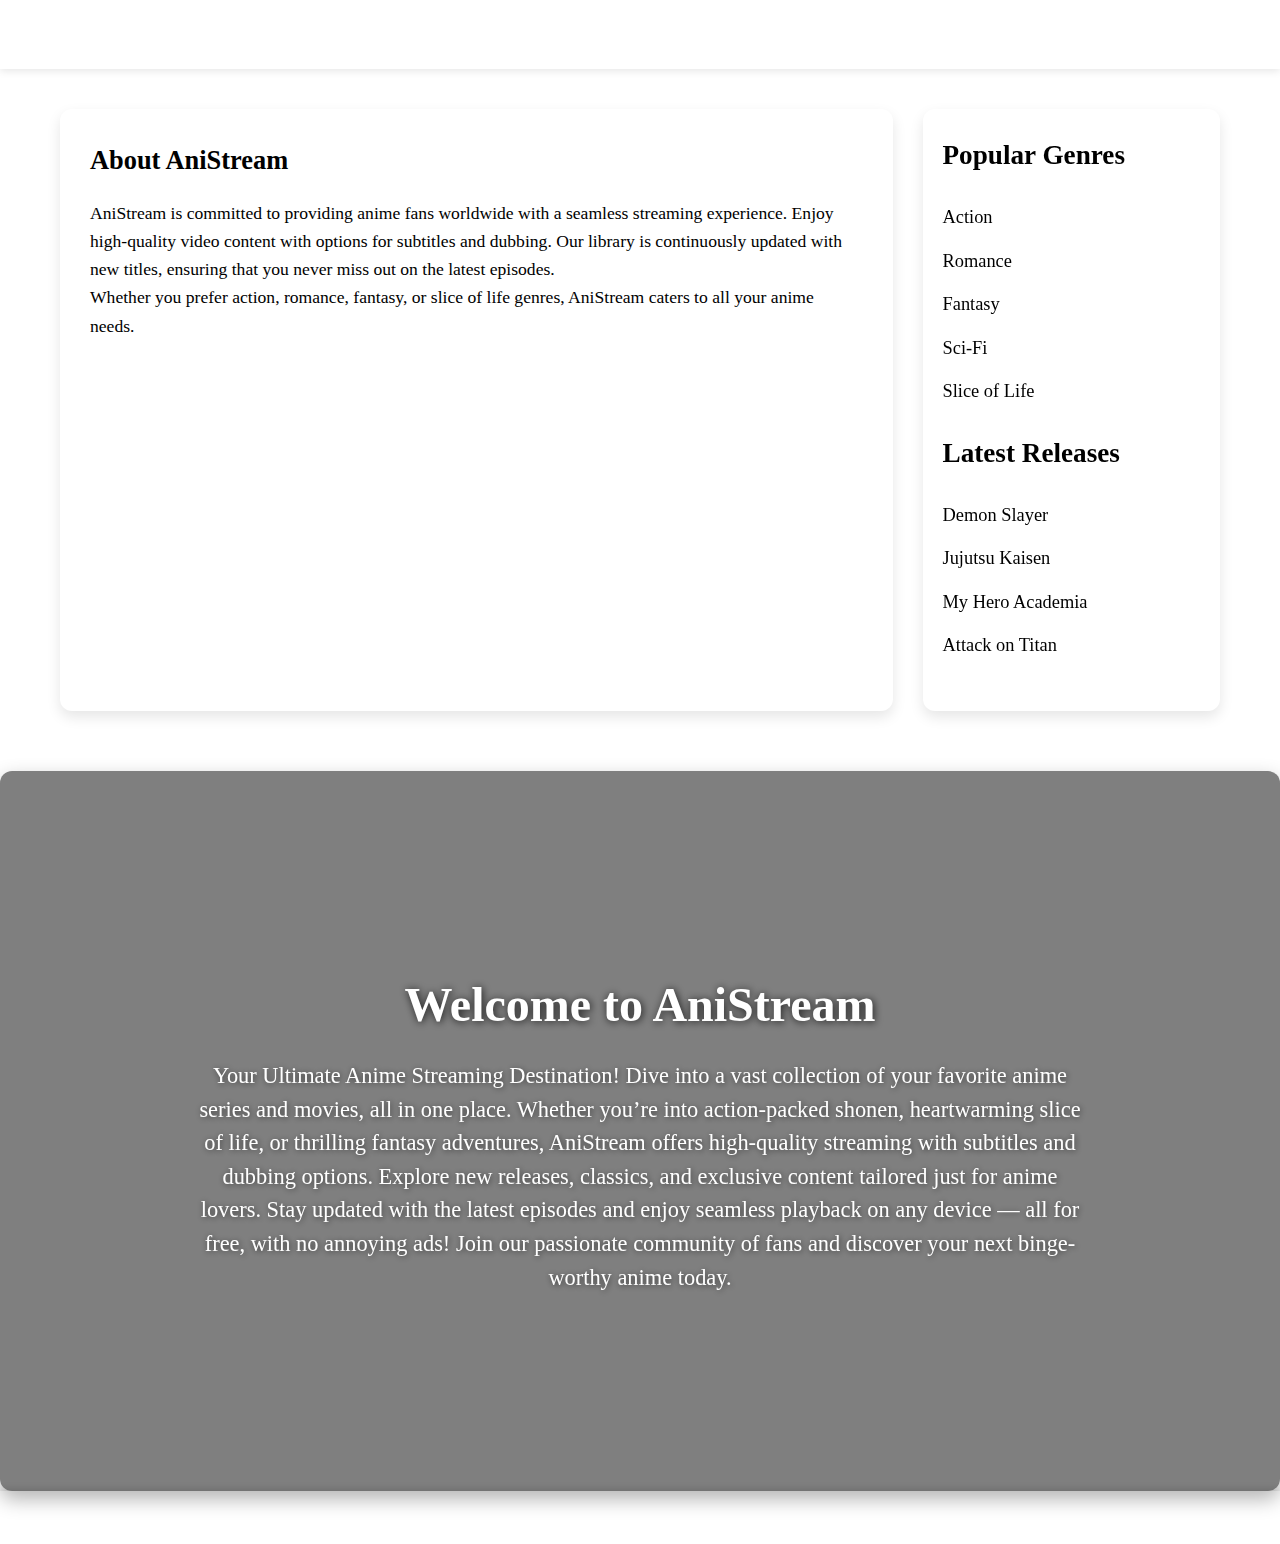
<file: index.html>
<!DOCTYPE html>
<html lang="en">
<head>
  <meta charset="UTF-8" />
  <meta name="viewport" content="width=device-width, initial-scale=1" />
  <title>AniStream - Home</title>
  <link rel="stylesheet" href="style.css" />
  <meta name="description" content="AniStream - Your ultimate anime streaming destination. Watch action, fantasy, romance, and more in high quality." />
</head>
<body>
  <nav class="navbar" role="navigation" aria-label="Primary navigation">
    <div class="nav-container">
      <div class="nav-logo" tabindex="0">AniStream</div>

      <input type="checkbox" id="nav-toggle" />
      <label for="nav-toggle" class="nav-toggle-label" aria-label="Toggle navigation menu">
        <span></span>
        <span></span>
        <span></span>
      </label>

      <div class="nav-links">
        <a href="index.html" aria-current="page" tabindex="0">HOME</a>
        <a href="services.html" tabindex="0">SERVICES</a>
        <a href="about.html" tabindex="0">ABOUT US</a>
        <a href="contact.html" tabindex="0">CONTACT</a>
      </div>
    </div>
  </nav>

  <!-- Sidebar toggle for mobile -->
  <input type="checkbox" id="sidebar-toggle" />
  <label for="sidebar-toggle" id="sidebar-toggle-label" tabindex="0" aria-label="Toggle sidebar with genres and latest releases">
    ☰ Genres & Releases
  </label>

  <main class="main-content" role="main">
    <section class="info-box" aria-label="Information about AniStream">
      <h2>About AniStream</h2>
      <p>
        AniStream is committed to providing anime fans worldwide with a seamless
        streaming experience. Enjoy high-quality video content with options for
        subtitles and dubbing. Our library is continuously updated with new titles,
        ensuring that you never miss out on the latest episodes.
      </p>
      <p>
        Whether you prefer action, romance, fantasy, or slice of life genres,
        AniStream caters to all your anime needs.
      </p>
    </section>

    <aside class="sidebar" aria-label="Sidebar with popular genres and latest releases">
      <h3>Popular Genres</h3>
      <ul>
        <li><a href="#" tabindex="0">Action</a></li>
        <li><a href="#" tabindex="0">Romance</a></li>
        <li><a href="#" tabindex="0">Fantasy</a></li>
        <li><a href="#" tabindex="0">Sci-Fi</a></li>
        <li><a href="#" tabindex="0">Slice of Life</a></li>
      </ul>

      <h3>Latest Releases</h3>
      <ul>
        <li><a href="#" tabindex="0">Demon Slayer</a></li>
        <li><a href="#" tabindex="0">Jujutsu Kaisen</a></li>
        <li><a href="#" tabindex="0">My Hero Academia</a></li>
        <li><a href="#" tabindex="0">Attack on Titan</a></li>
      </ul>
    </aside>
  </main>

  <section class="hero" role="banner" aria-label="Welcome section">
    <div class="hero-content">
      <h1>Welcome to AniStream</h1>
      <p>
        Your Ultimate Anime Streaming Destination! Dive into a vast collection
        of your favorite anime series and movies, all in one place. Whether
        you’re into action-packed shonen, heartwarming slice of life, or
        thrilling fantasy adventures, AniStream offers high-quality streaming
        with subtitles and dubbing options. Explore new releases, classics,
        and exclusive content tailored just for anime lovers. Stay updated
        with the latest episodes and enjoy seamless playback on any device — 
        all for free, with no annoying ads! Join our passionate community of
        fans and discover your next binge-worthy anime today.
      </p>
    </div>
  </section>

  <footer class="footer" role="contentinfo">
    &copy; 2025 AniStream. All rights reserved.
  </footer>
</body>
</html>
</file>
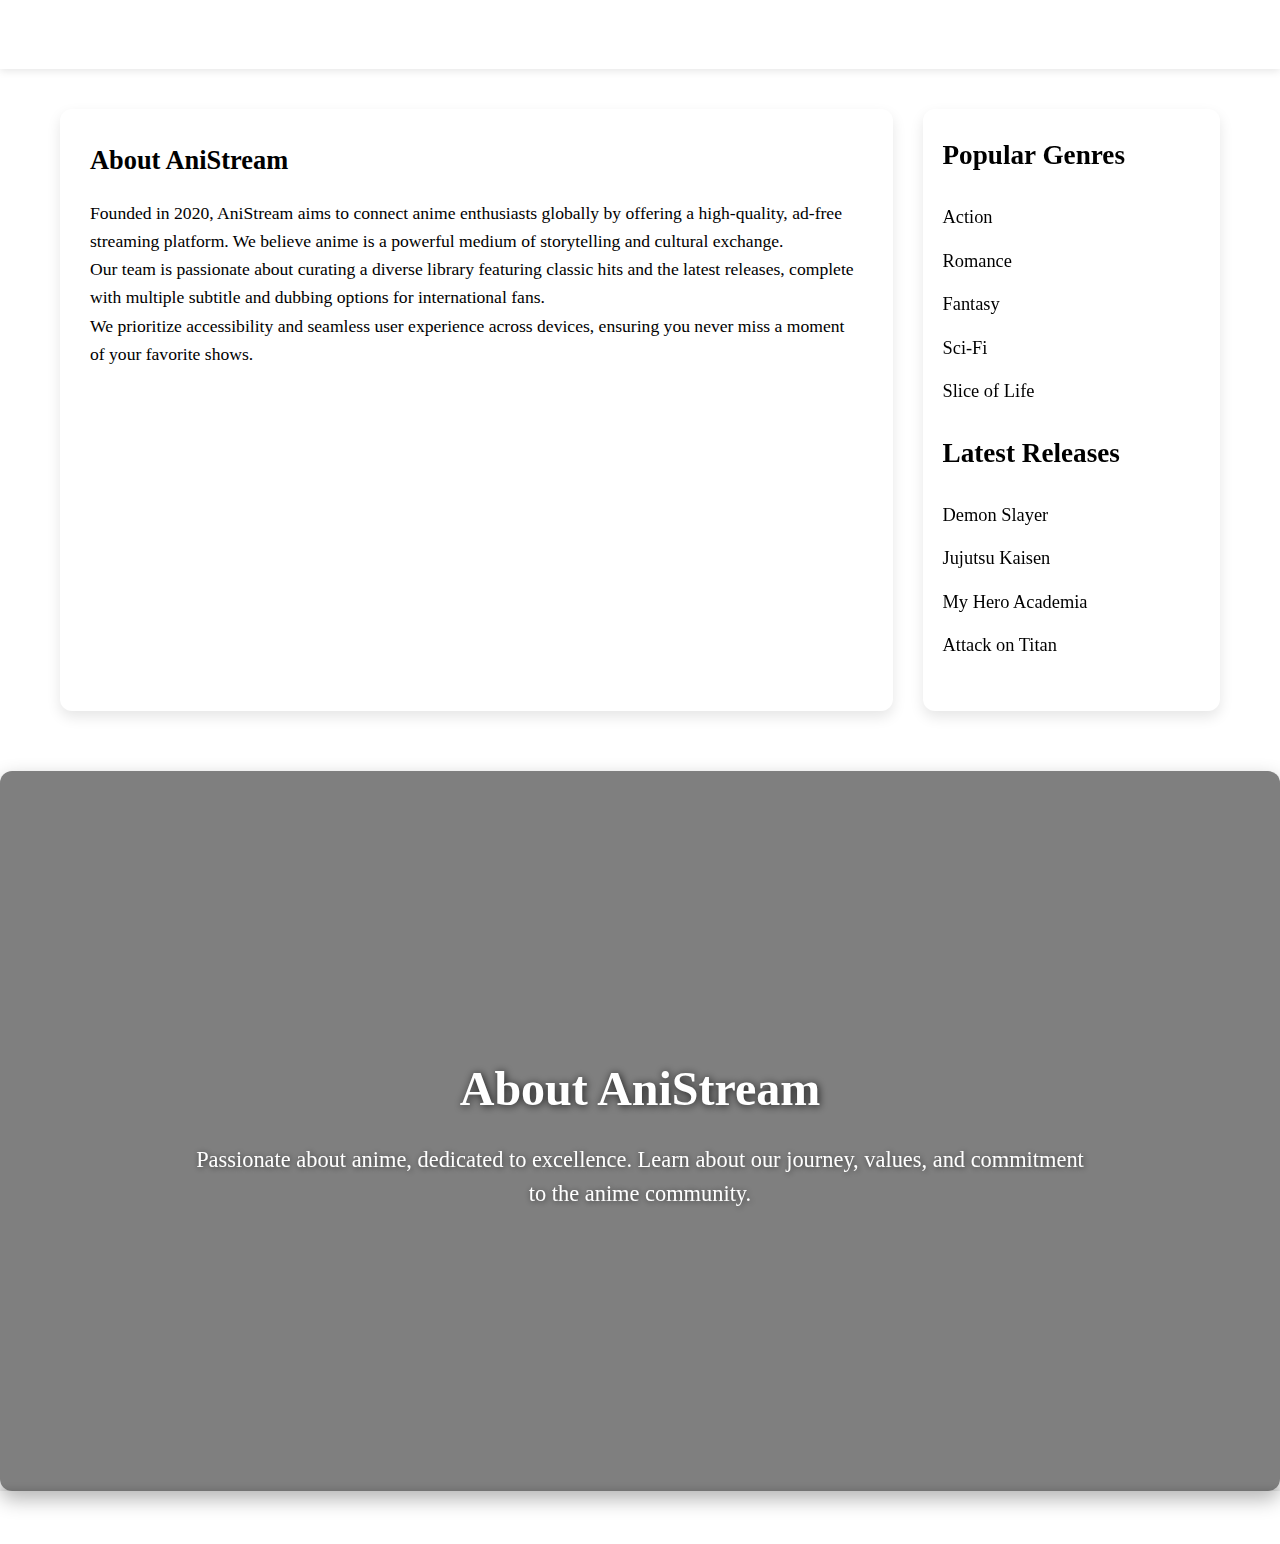
<file: about.html>
<!DOCTYPE html>
<html lang="en">
<head>
  <meta charset="UTF-8" />
  <meta name="viewport" content="width=device-width, initial-scale=1" />
  <title>AniStream - About Us</title>
  <link rel="stylesheet" href="style.css" />
  <meta name="description" content="Learn more about AniStream - our mission, vision, and team dedicated to bringing you the best anime streaming experience." />
</head>
<body>
  <nav class="navbar" role="navigation" aria-label="Primary navigation">
    <div class="nav-container">
      <div class="nav-logo" tabindex="0">AniStream</div>

      <input type="checkbox" id="nav-toggle" />
      <label for="nav-toggle" class="nav-toggle-label" aria-label="Toggle navigation menu">
        <span></span>
        <span></span>
        <span></span>
      </label>

      <div class="nav-links">
        <a href="index.html" tabindex="0">HOME</a>
        <a href="services.html" tabindex="0">SERVICES</a>
        <a href="about.html" aria-current="page" tabindex="0">ABOUT US</a>
        <a href="contact.html" tabindex="0">CONTACT</a>
      </div>
    </div>
  </nav>

  <input type="checkbox" id="sidebar-toggle" />
  <label for="sidebar-toggle" id="sidebar-toggle-label" tabindex="0" aria-label="Toggle sidebar with genres and latest releases">
    ☰ Genres & Releases
  </label>

  <main class="main-content" role="main">
    <section class="info-box" aria-label="About AniStream detailed information">
      <h2>About AniStream</h2>
      <p>
        Founded in 2020, AniStream aims to connect anime enthusiasts globally by
        offering a high-quality, ad-free streaming platform. We believe anime
        is a powerful medium of storytelling and cultural exchange.
      </p>
      <p>
        Our team is passionate about curating a diverse library featuring
        classic hits and the latest releases, complete with multiple subtitle
        and dubbing options for international fans.
      </p>
      <p>
        We prioritize accessibility and seamless user experience across devices,
        ensuring you never miss a moment of your favorite shows.
      </p>
    </section>

    <aside class="sidebar" aria-label="Sidebar with popular genres and latest releases">
      <h3>Popular Genres</h3>
      <ul>
        <li><a href="#" tabindex="0">Action</a></li>
        <li><a href="#" tabindex="0">Romance</a></li>
        <li><a href="#" tabindex="0">Fantasy</a></li>
        <li><a href="#" tabindex="0">Sci-Fi</a></li>
        <li><a href="#" tabindex="0">Slice of Life</a></li>
      </ul>

      <h3>Latest Releases</h3>
      <ul>
        <li><a href="#" tabindex="0">Demon Slayer</a></li>
        <li><a href="#" tabindex="0">Jujutsu Kaisen</a></li>
        <li><a href="#" tabindex="0">My Hero Academia</a></li>
        <li><a href="#" tabindex="0">Attack on Titan</a></li>
      </ul>
    </aside>
  </main>

  <section class="hero" role="banner" aria-label="About Us banner section" style="background-image: url('https://wallpapers.com/images/featured/kimi-no-na-wa-background-2becrugr18wzd6h5.jpg');">
    <div class="hero-content">
      <h1>About AniStream</h1>
      <p>
        Passionate about anime, dedicated to excellence. Learn about our journey,
        values, and commitment to the anime community.
      </p>
    </div>
  </section>

  <footer class="footer" role="contentinfo">
    &copy; 2025 AniStream. All rights reserved.
  </footer>
</body>
</html>
</file>
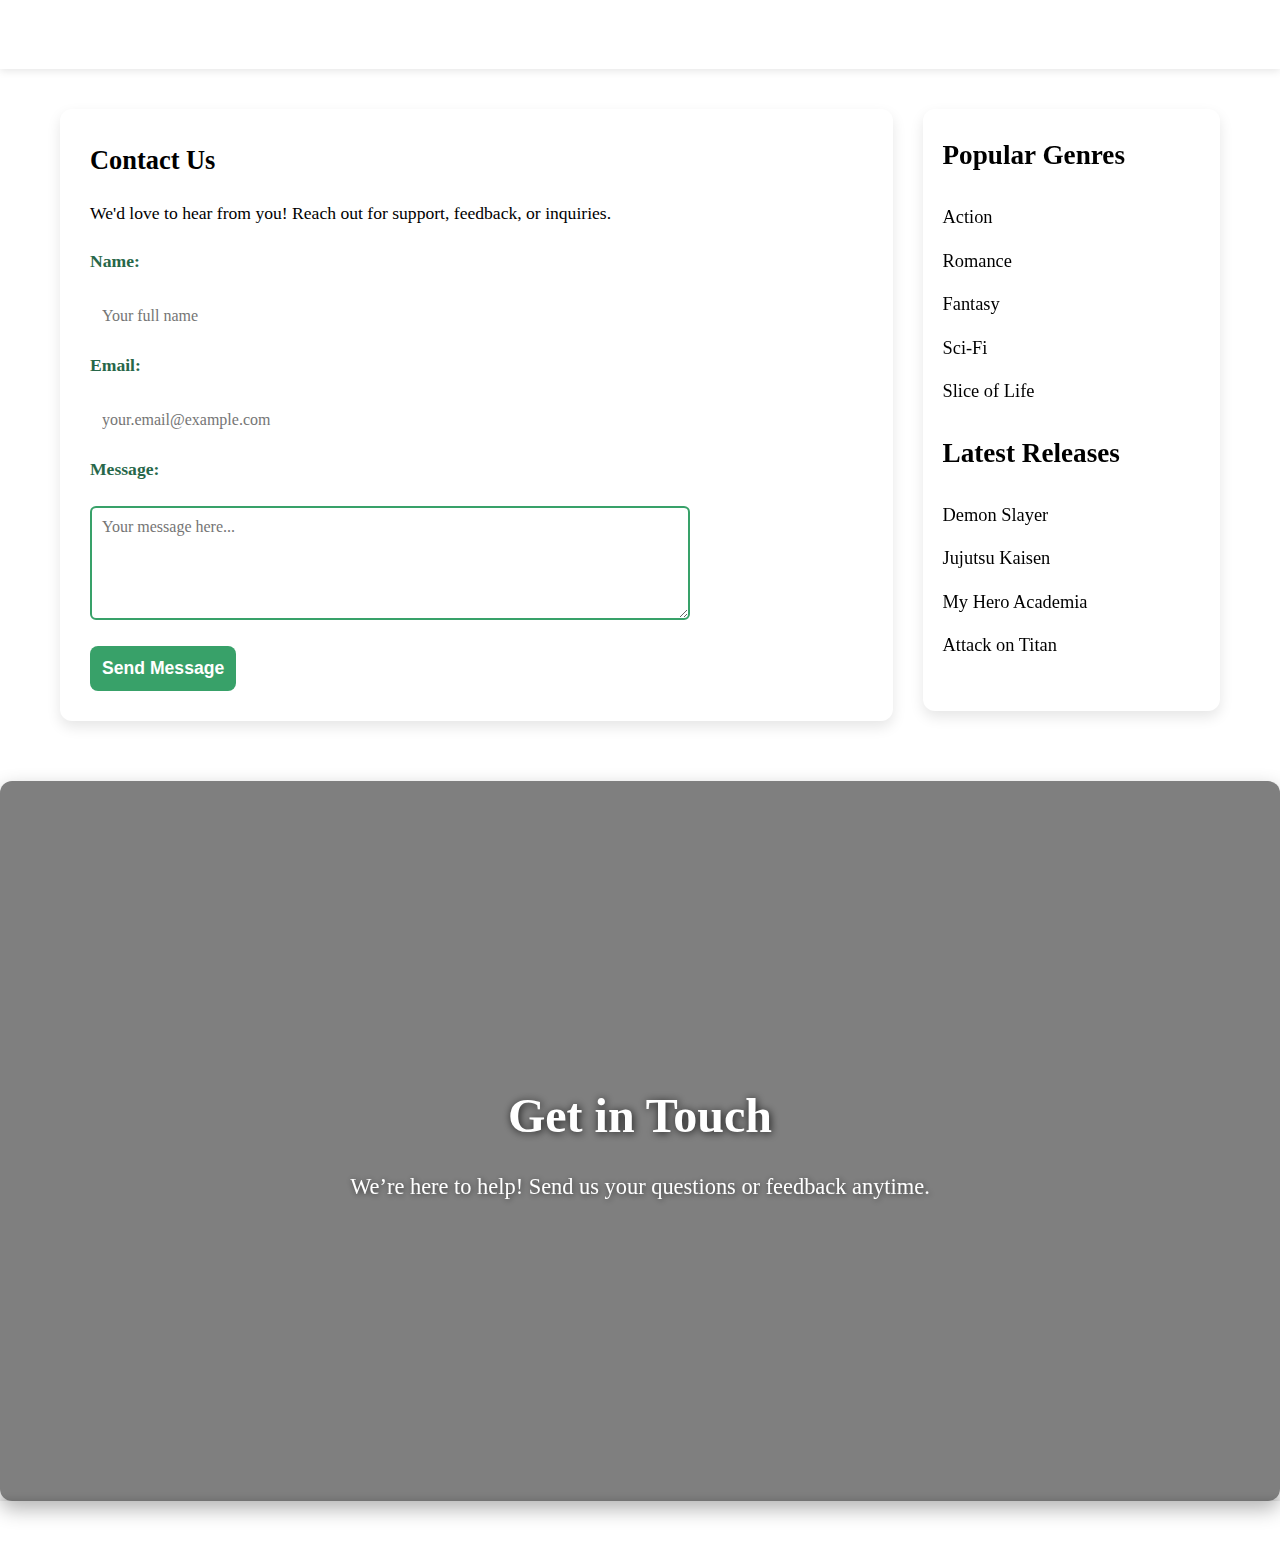
<file: contact.html>
<!DOCTYPE html>
<html lang="en">
<head>
  <meta charset="UTF-8" />
  <meta name="viewport" content="width=device-width, initial-scale=1" />
  <title>AniStream - Contact</title>
  <link rel="stylesheet" href="style.css" />
  <meta name="description" content="Contact AniStream support and team for inquiries, feedback, and support." />
  <style>
    /* Inline styles for feedback form */
    .feedback-form {
      display: flex;
      flex-direction: column;
      gap: 1rem;
      max-width: 600px;
      margin-top: 20px;
    }
    .feedback-form label {
      font-weight: 600;
      color: #276749; /* emerald-700 */
    }
    .feedback-form input,
    .feedback-form textarea {
      padding: 10px;
      border: 2px solid #38a169; /* emerald-400 */
      border-radius: 6px;
      font-size: 1rem;
      font-family: inherit;
      resize: vertical;
      transition: border-color 0.3s ease;
    }
    .feedback-form input:focus,
    .feedback-form textarea:focus {
      outline: none;
      border-color: #234e52; /* dark teal */
    }
    .feedback-form button {
      background-color: #38a169; /* emerald-400 */
      color: white;
      border: none;
      padding: 12px;
      font-size: 1.1rem;
      border-radius: 8px;
      cursor: pointer;
      font-weight: 700;
      transition: background-color 0.3s ease;
      width: fit-content;
      align-self: flex-start;
    }
    .feedback-form button:hover,
    .feedback-form button:focus {
      background-color: #276749; /* emerald-700 */
      outline: none;
    }
    /* Confirmation message after submit */
    .thank-you-message {
      margin-top: 1rem;
      color: #234e52;
      font-weight: 600;
      display: none;
    }
    form:target .thank-you-message {
      display: block;
    }
  </style>
</head>
<body>
  <nav class="navbar" role="navigation" aria-label="Primary navigation">
    <div class="nav-container">
      <div class="nav-logo" tabindex="0">AniStream</div>

      <input type="checkbox" id="nav-toggle" />
      <label for="nav-toggle" class="nav-toggle-label" aria-label="Toggle navigation menu">
        <span></span>
        <span></span>
        <span></span>
      </label>

      <div class="nav-links">
        <a href="index.html" tabindex="0">HOME</a>
        <a href="services.html" tabindex="0">SERVICES</a>
        <a href="about.html" tabindex="0">ABOUT US</a>
        <a href="contact.html" aria-current="page" tabindex="0">CONTACT</a>
      </div>
    </div>
  </nav>

  <input type="checkbox" id="sidebar-toggle" />
  <label for="sidebar-toggle" id="sidebar-toggle-label" tabindex="0" aria-label="Toggle sidebar with genres and latest releases">
    ☰ Genres & Releases
  </label>

  <main class="main-content" role="main">
    <section class="info-box" aria-label="Contact AniStream team">
      <h2>Contact Us</h2>
      <p>
        We'd love to hear from you! Reach out for support, feedback, or inquiries.
      </p>

      <form action="https://formspree.io/f/mjkorwpk" method="POST" class="feedback-form" novalidate>
        <label for="name">Name:</label>
        <input type="text" id="name" name="name" placeholder="Your full name" required aria-required="true" />

        <label for="email">Email:</label>
        <input type="email" id="email" name="_replyto" placeholder="your.email@example.com" required aria-required="true" />

        <label for="message">Message:</label>
        <textarea id="message" name="message" rows="5" placeholder="Your message here..." required aria-required="true"></textarea>

        <button type="submit">Send Message</button>

        <p class="thank-you-message" aria-live="polite" role="alert">
          Thank you for your feedback! We will get back to you shortly.
        </p>
      </form>
    </section>

    <aside class="sidebar" aria-label="Sidebar with popular genres and latest releases">
      <h3>Popular Genres</h3>
      <ul>
        <li><a href="#" tabindex="0">Action</a></li>
        <li><a href="#" tabindex="0">Romance</a></li>
        <li><a href="#" tabindex="0">Fantasy</a></li>
        <li><a href="#" tabindex="0">Sci-Fi</a></li>
        <li><a href="#" tabindex="0">Slice of Life</a></li>
      </ul>

      <h3>Latest Releases</h3>
      <ul>
        <li><a href="#" tabindex="0">Demon Slayer</a></li>
        <li><a href="#" tabindex="0">Jujutsu Kaisen</a></li>
        <li><a href="#" tabindex="0">My Hero Academia</a></li>
        <li><a href="#" tabindex="0">Attack on Titan</a></li>
      </ul>
    </aside>
  </main>

  <section class="hero" role="banner" aria-label="Contact banner section" style="background-image: url('https://static.vecteezy.com/system/resources/thumbnails/036/095/249/small_2x/ai-generated-anime-girl-eyes-wallpapers-photo.jpg');">
    <div class="hero-content">
      <h1>Get in Touch</h1>
      <p>
        We’re here to help! Send us your questions or feedback anytime.
      </p>
    </div>
  </section>

  <footer class="footer" role="contentinfo">
    &copy; 2025 AniStream. All rights reserved.
  </footer>
</body>
</html>
</file>
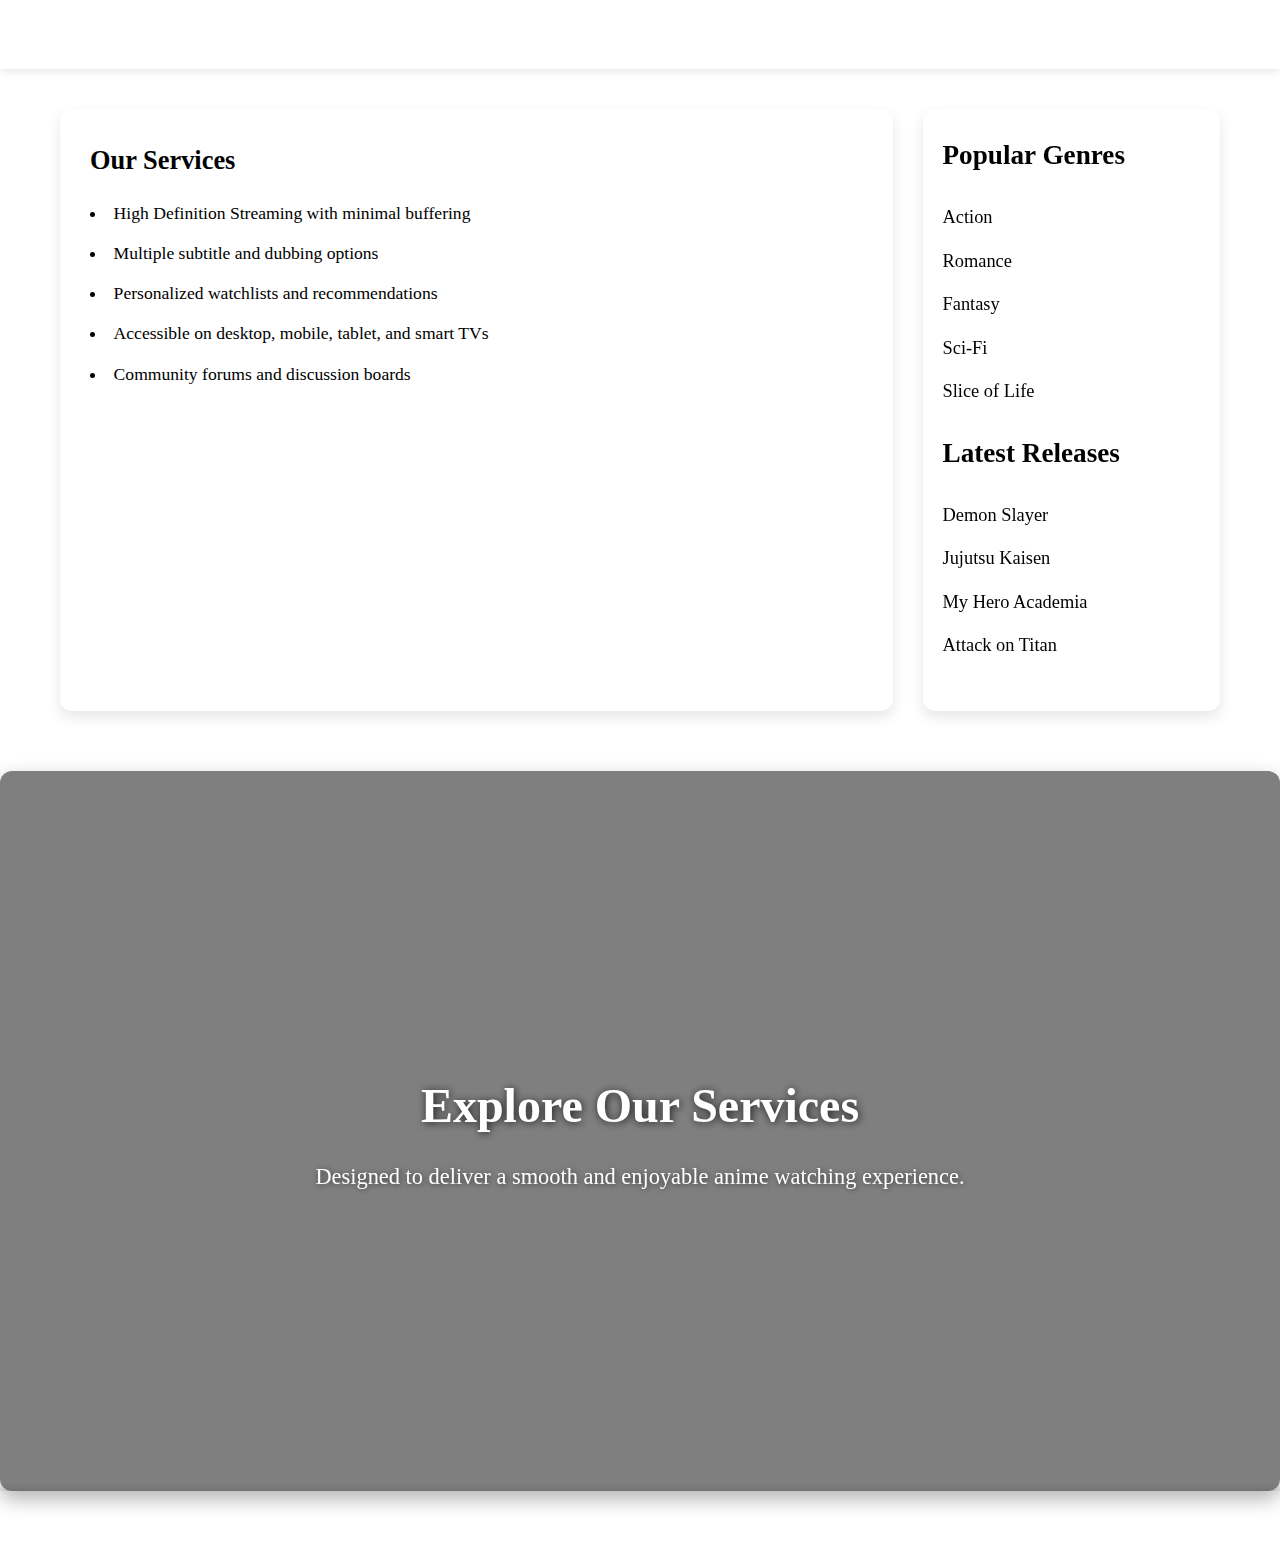
<file: services.html>
<!DOCTYPE html>
<html lang="en">
<head>
  <meta charset="UTF-8" />
  <meta name="viewport" content="width=device-width, initial-scale=1" />
  <title>AniStream - Services</title>
  <link rel="stylesheet" href="style.css" />
  <meta name="description" content="Discover AniStream services including HD streaming, subtitles, dubbing, user community, and device compatibility." />
</head>
<body>
  <nav class="navbar" role="navigation" aria-label="Primary navigation">
    <div class="nav-container">
      <div class="nav-logo" tabindex="0">AniStream</div>

      <input type="checkbox" id="nav-toggle" />
      <label for="nav-toggle" class="nav-toggle-label" aria-label="Toggle navigation menu">
        <span></span>
        <span></span>
        <span></span>
      </label>

      <div class="nav-links">
        <a href="index.html" tabindex="0">HOME</a>
        <a href="services.html" aria-current="page" tabindex="0">SERVICES</a>
        <a href="about.html" tabindex="0">ABOUT US</a>
        <a href="contact.html" tabindex="0">CONTACT</a>
      </div>
    </div>
  </nav>

  <input type="checkbox" id="sidebar-toggle" />
  <label for="sidebar-toggle" id="sidebar-toggle-label" tabindex="0" aria-label="Toggle sidebar with genres and latest releases">
    ☰ Genres & Releases
  </label>

  <main class="main-content" role="main">
    <section class="info-box" aria-label="Services offered by AniStream">
      <h2>Our Services</h2>
      <ul>
        <li>High Definition Streaming with minimal buffering</li>
        <li>Multiple subtitle and dubbing options</li>
        <li>Personalized watchlists and recommendations</li>
        <li>Accessible on desktop, mobile, tablet, and smart TVs</li>
        <li>Community forums and discussion boards</li>
      </ul>
    </section>

    <aside class="sidebar" aria-label="Sidebar with popular genres and latest releases">
      <h3>Popular Genres</h3>
      <ul>
        <li><a href="#" tabindex="0">Action</a></li>
        <li><a href="#" tabindex="0">Romance</a></li>
        <li><a href="#" tabindex="0">Fantasy</a></li>
        <li><a href="#" tabindex="0">Sci-Fi</a></li>
        <li><a href="#" tabindex="0">Slice of Life</a></li>
      </ul>

      <h3>Latest Releases</h3>
      <ul>
        <li><a href="#" tabindex="0">Demon Slayer</a></li>
        <li><a href="#" tabindex="0">Jujutsu Kaisen</a></li>
        <li><a href="#" tabindex="0">My Hero Academia</a></li>
        <li><a href="#" tabindex="0">Attack on Titan</a></li>
      </ul>
    </aside>
  </main>

  <section class="hero" role="banner" aria-label="Services banner section" style="background-image: url('https://png.pngtree.com/thumb_back/fh260/background/20230611/pngtree-anime-of-a-grey-girl-hd-wallpaper-image_2955907.jpg');">
    <div class="hero-content">
      <h1>Explore Our Services</h1>
      <p>
        Designed to deliver a smooth and enjoyable anime watching experience.
      </p>
    </div>
  </section>

  <footer class="footer" role="contentinfo">
    &copy; 2025 AniStream. All rights reserved.
  </footer>
</body>
</html>
</file>
<file: style.css>
<<<<<<< HEAD
/* CSS Variables for easy theme management */
:root {
  --emerald: #38a169;
  --emerald-dark: #276749;
  --emerald-light: #a7f3d0;
  --text-color: #234e52;
  --text-color-light: #c6f6d5;
  --bg-light: #f0f6f5;
  --bg-white: #fff;
  --font-family: 'Segoe UI', Tahoma, Geneva, Verdana, sans-serif;
  --transition-fast: 0.25s ease;
}

/* Reset and base styles */
* {
  margin: 0;
  padding: 0;
  box-sizing: border-box;
}
html {
  scroll-behavior: smooth;
}
body {
  font-family: var(--font-family);
  line-height: 1.6;
  color: var(--text-color);
  background-color: var(--bg-light);
  min-height: 100vh;
  display: flex;
  flex-direction: column;
  align-items: center;
  -webkit-font-smoothing: antialiased;
  -moz-osx-font-smoothing: grayscale;
}

/* Navbar */
.navbar {
  background-color: var(--emerald);
  padding: 12px 20px;
  position: sticky;
  top: 0;
  z-index: 10000;
  width: 100%;
  box-shadow: 0 2px 8px rgb(0 0 0 / 0.1);
  user-select: none;
}
.nav-container {
  max-width: 1200px;
  margin: 0 auto;
  display: flex;
  justify-content: space-between;
  align-items: center;
  flex-wrap: wrap;
}
.nav-logo {
  color: white;
  font-size: 28px;
  font-weight: 700;
  cursor: default;
}
.nav-logo:focus {
  outline: 3px solid var(--emerald-light);
  outline-offset: 3px;
}

/* Nav links */
.nav-links {
  display: flex;
  gap: 24px;
  flex-wrap: wrap;
}
.nav-links a {
  color: white;
  text-decoration: none;
  padding: 8px 14px;
  font-weight: 600;
  border-radius: 4px;
  transition: background-color var(--transition-fast);
}
.nav-links a:hover,
.nav-links a:focus {
  background-color: var(--emerald-dark);
  outline: none;
  box-shadow: 0 0 5px var(--emerald-light);
}
.nav-links a[aria-current="page"] {
  background-color: var(--emerald-dark);
  pointer-events: none;
  cursor: default;
}

/* Hamburger menu */
#nav-toggle {
  display: none;
}
.nav-toggle-label {
  display: none;
  flex-direction: column;
  cursor: pointer;
  user-select: none;
  width: 30px;
  height: 24px;
  justify-content: space-between;
}
.nav-toggle-label span {
  height: 3px;
  width: 100%;
  background: white;
  border-radius: 2px;
  transition: transform 0.3s ease;
}

/* Responsive nav */
@media (max-width: 768px) {
  .nav-toggle-label {
    display: flex;
  }
  .nav-links {
    flex-direction: column;
    width: 100%;
    max-height: 0;
    overflow: hidden;
    background-color: var(--emerald);
    transition: max-height 0.3s ease;
    margin-top: 10px;
    border-radius: 0 0 8px 8px;
  }
  #nav-toggle:checked + .nav-toggle-label + .nav-links {
    max-height: 320px; /* Enough for all links */
  }
  .nav-links a {
    padding: 12px 20px;
    border-top: 1px solid var(--emerald-dark);
  }
  /* Animate hamburger to X */
  #nav-toggle:checked + .nav-toggle-label span:nth-child(1) {
    transform: rotate(45deg) translate(5px, 5px);
  }
  #nav-toggle:checked + .nav-toggle-label span:nth-child(2) {
    opacity: 0;
  }
  #nav-toggle:checked + .nav-toggle-label span:nth-child(3) {
    transform: rotate(-45deg) translate(5px, -5px);
  }
}

/* Main content wrapper */
.main-content {
  max-width: 1200px;
  width: 100%;
  margin: 40px auto;
  display: flex;
  gap: 30px;
  padding: 0 20px;
  box-sizing: border-box;
}

/* Info Box */
.info-box {
  flex: 3;
  background-color: var(--bg-white);
  padding: 30px;
  border-radius: 12px;
  box-shadow: 0 6px 14px rgb(0 0 0 / 0.1);
  min-height: 320px;
  font-size: 1.1rem;
  color: var(--text-color);
}
.info-box h2 {
  color: var(--emerald);
  font-weight: 700;
  margin-bottom: 18px;
}
.info-box ul {
  list-style: disc inside;
  margin-top: 15px;
}
.info-box ul li {
  margin-bottom: 12px;
}

/* Sidebar */
.sidebar {
  flex: 1;
  background-color: var(--emerald-dark);
  color: var(--emerald-light);
  padding: 25px 20px;
  border-radius: 12px;
  box-shadow: 0 6px 14px rgb(0 0 0 / 0.1);
  min-height: 320px;
  overflow: hidden;
  transition: max-height 0.4s ease, opacity 0.4s ease;
  position: sticky;
  top: 100px;
  align-self: flex-start;
}
.sidebar h3 {
  font-size: 1.7rem;
  margin-bottom: 18px;
  border-bottom: 2px solid var(--emerald-light);
  padding-bottom: 8px;
  font-weight: 700;
}
.sidebar ul {
  list-style: none;
  padding-left: 0;
  margin-bottom: 25px;
}
.sidebar ul li {
  margin-bottom: 14px;
}
.sidebar ul li a {
  color: var(--text-color-light);
  text-decoration: none;
  font-size: 1.15rem;
  transition: color var(--transition-fast);
}
.sidebar ul li a:hover,
.sidebar ul li a:focus {
  color: var(--emerald);
  outline: none;
  text-decoration: underline;
}

/* Sidebar toggle label */
#sidebar-toggle {
  display: none;
}
#sidebar-toggle-label {
  display: none;
  background-color: var(--emerald);
  color: white;
  padding: 12px 18px;
  font-size: 1rem;
  cursor: pointer;
  border-radius: 6px;
  margin: 20px auto 0;
  width: 90%;
  max-width: 350px;
  text-align: center;
  user-select: none;
  transition: background-color var(--transition-fast);
  user-select: none;
}
#sidebar-toggle-label:hover,
#sidebar-toggle-label:focus {
  background-color: var(--emerald-dark);
  outline: none;
}

/* Responsive sidebar toggle */
@media (max-width: 900px) {
  #sidebar-toggle-label {
    display: block;
  }
  /* Sidebar hidden by default on small */
  .sidebar {
    max-height: 0;
    opacity: 0;
    overflow: hidden;
    margin-top: 0;
  }
  /* Show sidebar on toggle */
  #sidebar-toggle:checked + #sidebar-toggle-label + main .sidebar {
    max-height: 600px;
    opacity: 1;
    overflow-y: auto;
    margin-top: 20px;
  }
  /* Stack main content vertically */
  .main-content {
    flex-direction: column;
  }
}

/* Hero Section */
.hero {
  width: 100%;
  height: 80vh;
  background-image: url('https://images.unsplash.com/photo-1613376023733-0a73315d9b06?q=80&w=1740&auto=format&fit=crop&ixlib=rb-4.1.0&ixid=M3wxMjA3fDB8MHxwaG90by1wYWdlfHx8fGVufDB8fHx8fA%3D%3D');
  background-size: cover;
  background-position: center center;
  background-repeat: no-repeat;
  position: relative;
  display: flex;
  justify-content: center;
  align-items: center;
  text-align: center;
  color: white;
  padding: 0 20px;
  box-sizing: border-box;
  margin-top: 20px;
  border-radius: 12px;
  box-shadow: 0 8px 20px rgb(0 0 0 / 0.3);
}
.hero::before {
  content: '';
  position: absolute;
  inset: 0;
  background-color: rgba(0, 0, 0, 0.5);
  z-index: 1;
  border-radius: 12px;
}
.hero-content {
  position: relative;
  z-index: 2;
  max-width: 900px;
  user-select: none;
}
.hero-content h1 {
  font-size: 3rem;
  margin-bottom: 15px;
  font-weight: 700;
  text-shadow: 1px 1px 8px rgba(0, 0, 0, 0.8);
}
.hero-content p {
  font-size: 1.4rem;
  line-height: 1.5;
  text-shadow: 1px 1px 6px rgba(0, 0, 0, 0.6);
}

/* Responsive hero text */
@media (max-width: 768px) {
  .hero-content h1 {
    font-size: 2.2rem;
  }
  .hero-content p {
    font-size: 1.1rem;
  }
}
@media (max-width: 480px) {
  .hero-content h1 {
    font-size: 1.8rem;
  }
  .hero-content p {
    font-size: 1rem;
  }
}

/* Headings */
h1, h2, h3 {
  color: var(--emerald);
  font-weight: 700;
}

/* Footer */
.footer {
  background-color: var(--emerald);
  color: white;
  text-align: center;
  padding: 15px 10px;
  font-size: 0.9rem;
  width: 100%;
  margin-top: auto;
  user-select: none;
  box-shadow: 0 -2px 8px rgb(0 0 0 / 0.15);
}

/* Form Styling (Contact Page) */
form {
  margin-top: 20px;
  font-size: 1.1rem;
}
form label {
  font-weight: 600;
  display: block;
  margin-bottom: 6px;
  color: var(--emerald-dark);
}
form input[type="text"],
form input[type="email"],
form textarea {
  width: 100%;
  padding: 10px 12px;
  border: 2px solid var(--emerald-light);
  border-radius: 6px;
  font-size: 1rem;
  resize: vertical;
  transition: border-color var(--transition-fast);
}
form input[type="text"]:focus,
form input[type="email"]:focus,
form textarea:focus {
  border-color: var(--emerald);
  outline: none;
  box-shadow: 0 0 5px var(--emerald-light);
}
form button {
  background-color: var(--emerald);
  color: white;
  border: none;
  padding: 12px 20px;
  border-radius: 6px;
  font-weight: 700;
  font-size: 1.1rem;
  cursor: pointer;
  transition: background-color var(--transition-fast);
  margin-top: 10px;
  user-select: none;
}
form button:hover,
form button:focus {
  background-color: var(--emerald-dark);
  outline: none;
  box-shadow: 0 0 10px var(--emerald-light);
}

/* Focus outline for keyboard users everywhere */
a:focus,
button:focus,
input:focus,
textarea:focus,
label:focus,
#sidebar-toggle-label:focus,
.nav-toggle-label:focus {
  outline: 3px solid var(--emerald-light);
  outline-offset: 2px;
}

/* Scrollbar styling for sidebar on desktop and toggled */
.sidebar::-webkit-scrollbar {
  width: 10px;
}
.sidebar::-webkit-scrollbar-thumb {
  background-color: var(--emerald-light);
  border-radius: 10px;
}
.sidebar::-webkit-scrollbar-track {
  background-color: var(--emerald-dark);
}

/* Smooth transitions */
.sidebar,
.nav-links a,
form input,
form textarea,
form button {
  transition: all 0.3s ease;
}
</file>
